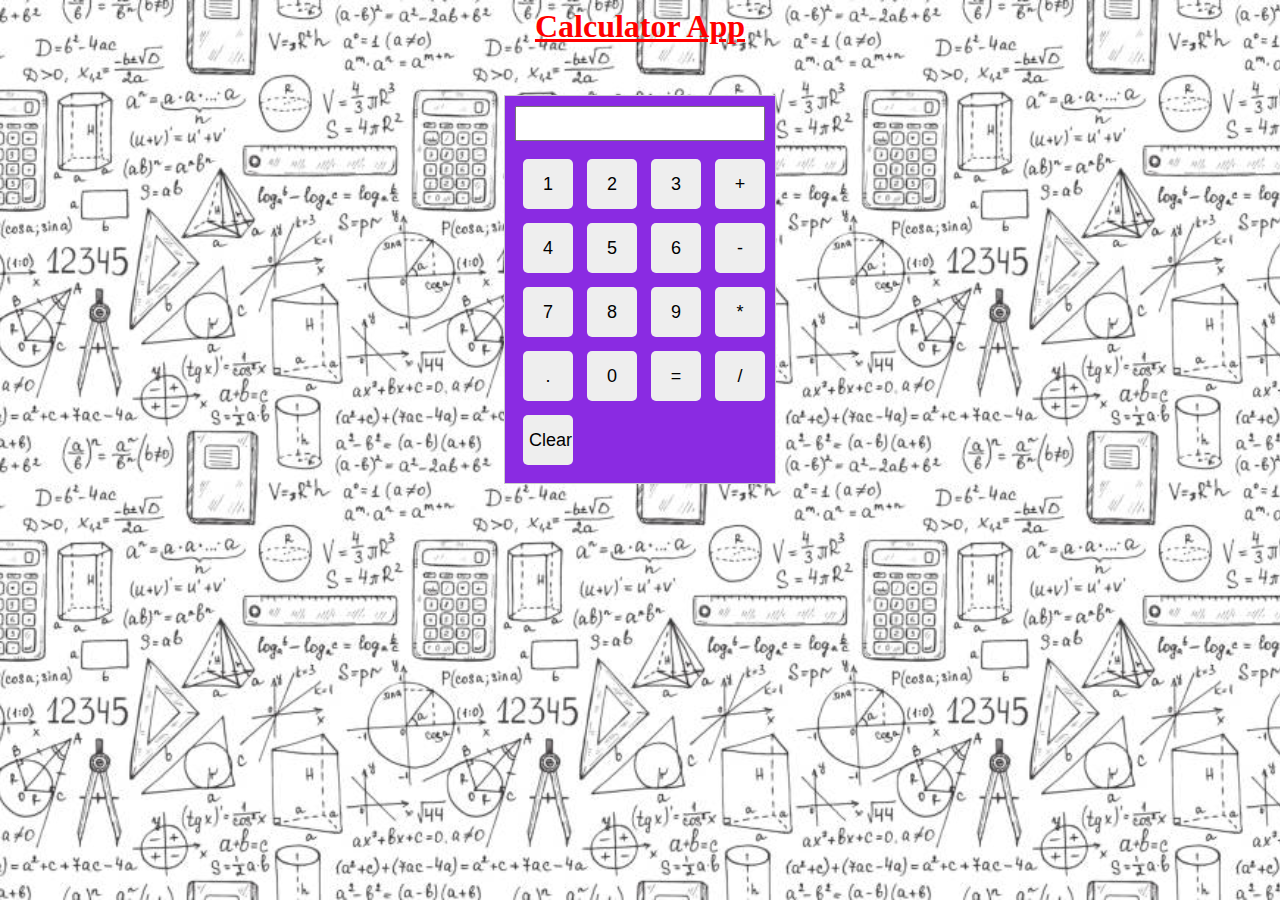
<file: calculatorapp javascript/calculator.html>
<html>
<head>
	<title>Calculator</title>
	<link rel="stylesheet" type="text/css" href="calculator.css"></link>
</head>
<body>
	<h1 style = "text-align: center; color: red; text-decoration: underline;">Calculator App</h1>
	<div class="calculator">
		<input type="text" id="result"></input>
		<table>
			<tr>
				<td><button onclick="addToInput('1')">1</button></td>
				<td><button onclick="addToInput('2')">2</button></td>
				<td><button onclick="addToInput('3')">3</button></td>
				<td><button onclick="addToInput('+')">+</button></td>
			</tr>
			<tr>
				<td><button onclick="addToInput('4')">4</button></td>
				<td><button onclick="addToInput('5')">5</button></td>
				<td><button onclick="addToInput('6')">6</button></td>
				<td><button onclick="addToInput('-')">-</button></td>
			</tr>
			<tr>
				<td><button onclick="addToInput('7')">7</button></td>
				<td><button onclick="addToInput('8')">8</button></td>
				<td><button onclick="addToInput('9')">9</button></td>
				<td><button onclick="addToInput('*')">*</button></td>
			</tr>
			<tr>
				<td><button onclick="addToInput('.')">.</button></td>
				<td><button onclick="addToInput('0')">0</button></td>
				<td><button onclick="calculate()">=</button></td>
				<td><button onclick="addToInput('/')">/</button></td>
			</tr>
			<tr>
				<td colspan="4"><button onclick="clearInput()">Clear</button></td>
			</tr>
		</table>
	</div>

	<script type="text/javascript" src="calculator.js"></script>
</body>
</html>
</file>
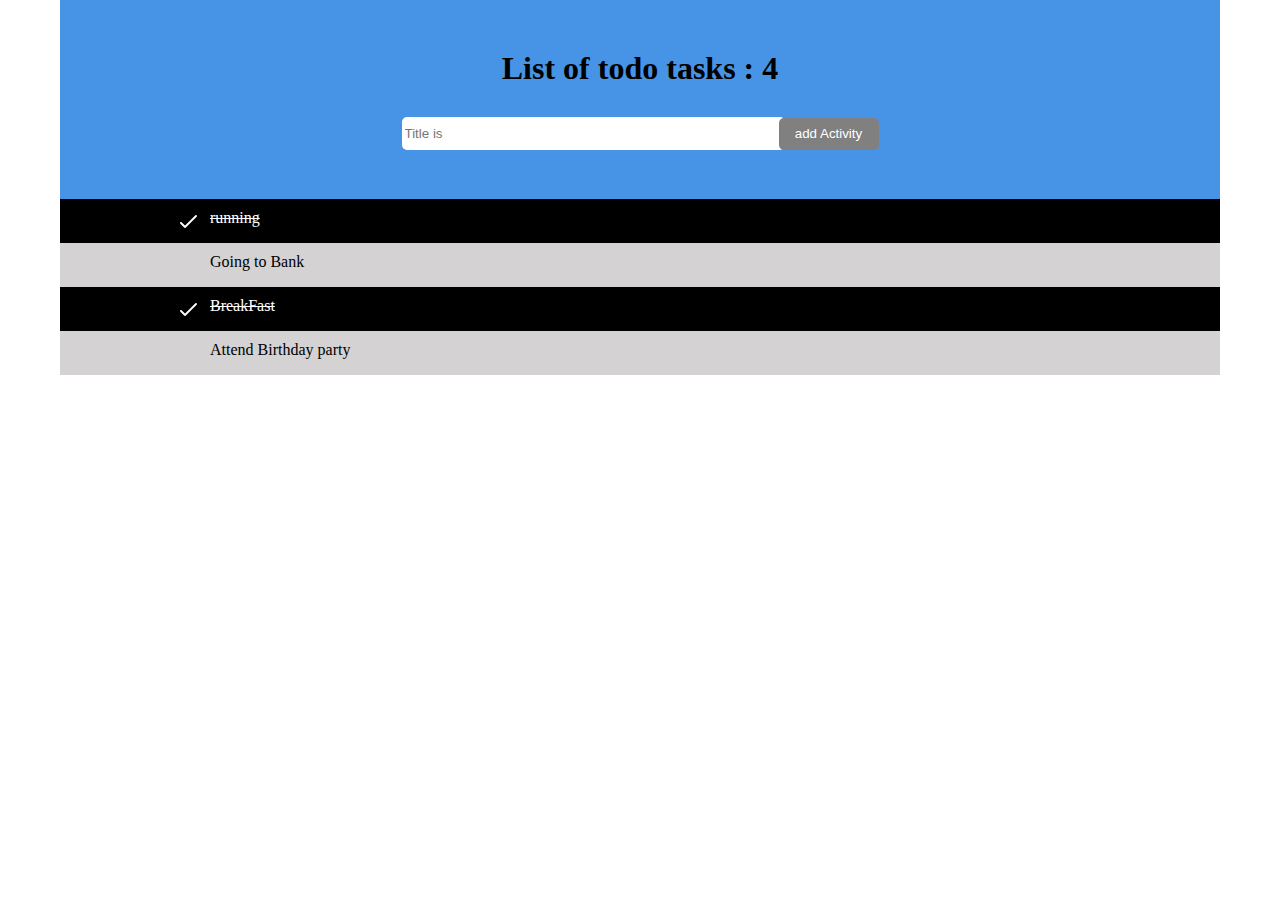
<file: Javascript/javascript1-main (2)/javascript1-main/javascript assessment.html>
<!DOCTYPE html>
<html lang="en">
<head>
    <meta charset="UTF-8">
    <meta http-equiv="X-UA-Compatible" content="IE=edge">
    <meta name="viewport" content="width=device-width, initial-scale=1.0">
    <title>To-Do App</title>
    <link rel="stylesheet" href="./style.css">
</head>
<body>

    <section>
        <section class="head">
            <h1></h1>
            <div class="container">
            <div class="listcreation">
                <form action="" onclick="return addtask()">
                    <input type="text" placeholder="Title is" class="head1">
                    <button class='btn1' type="submit">add Activity</button>
                </form>
            </div>
            </div>
        </section>
        <section class="tasks">
            <ul class="all-tasks">
                
            </ul>
        </section>
    </section>

    <script src="./jscript.js"></script>
</body>
</html>
</file>
<file: calculatorapp javascript/calculator.css>
body{
     background-color: black;
	 background-image: url("calimg.jpg");
	 background-size: 100vh;

	
}
.calculator {
	background-color: blueviolet;
	width: 250px;
	margin: 50px auto;
	padding: 10px;
	border: 1px solid #ccc;
}

input[type="text"] {
	width: 100%;
	margin-bottom: 10px;
	padding: 5px;
	font-size: 18px;
}

button {
	width: 50px;
	height: 50px;
	font-size: 18px;
	margin: 5px;
	background-color: #eee;
	border: none;
	border-radius: 5px;
	cursor: pointer;
}

button:hover {
	background-color: #ccc;
}
</file>
<file: Javascript/javascript1-main (2)/javascript1-main/style.css>
h3 {
    text-align: center;
}
*{
    padding: 0;
    margin: 0;
}

.head{
    background-color: rgb(71, 148, 230);
    display: flex;
    flex-direction: column;
    justify-content: center;
    align-items: center;
    gap: 30px;
    padding: 50px;
}

.listcreation *{
    border: none;
    height: 2em;
    border-radius: 5px;
}

.listcreation input:focus{
    outline: none;
}
section {
    margin-left: 30px;
    margin-right: 30px;
}
.head1{
    height: 27px;
    padding-right: 200px;
    border-style: solid;
    border-color: white;
    
}
.listcreation button{
    height: 32px;
    width: 100px;
    margin-left: -10px;
    background-color: grey;
    color: white;
    cursor: pointer;
}

button {
    height: 32px;
    margin-left: -10px;
}
ul{
    list-style: none;
    
}
.btn1 {
    margin-left: -10px;
}

ul li{
    padding: 10px;
    padding-left: 10%;
    cursor: pointer;
    background-color: rgb(212, 210, 210);
    display: flex;
    gap: 10px;
    transition: all ease-in-out 2s;
}

li img{
    opacity: 0;
}

.checked{
    background-color: black;
    color: white;
    text-decoration: line-through;
    
}

.checked img{
    opacity: 1;
}
</file>
